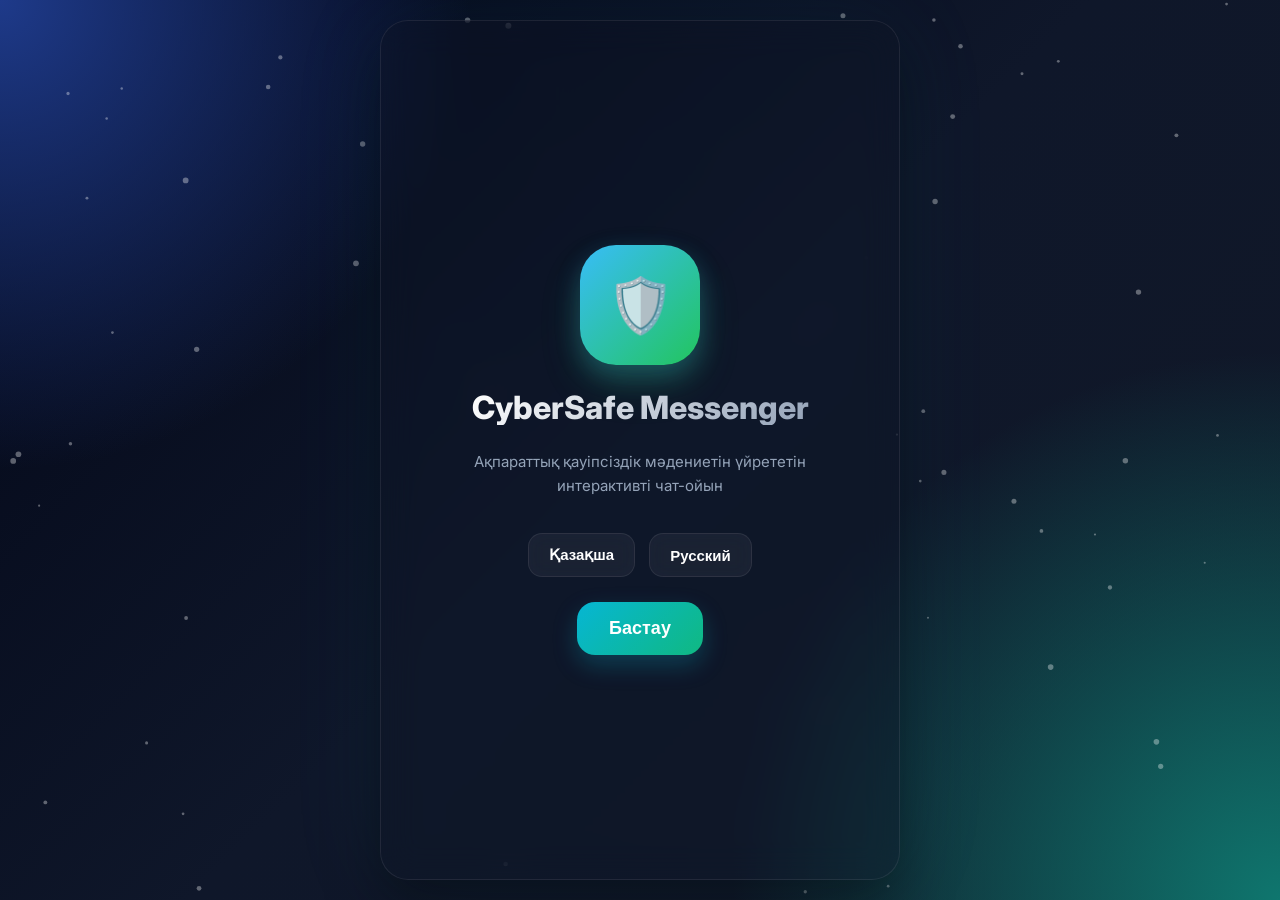
<file: index.html>
<!DOCTYPE html>
<html lang="kk">
<head>
<meta charset="UTF-8" />
<meta name="viewport" content="width=device-width, initial-scale=1.0"/>
<title>CyberSafe Messenger</title>

<style>
@import url('https://fonts.googleapis.com/css2?family=Inter:wght@400;500;600;700;800&display=swap');
@import url('https://cdnjs.cloudflare.com/ajax/libs/font-awesome/6.4.0/css/all.min.css');

*{
  margin:0;
  padding:0;
  box-sizing:border-box;
  -webkit-tap-highlight-color:transparent;
}

:root{
  --bg:#0f172a;
  --card:#111827cc;
  --glass:rgba(255,255,255,0.08);
  --border:rgba(255,255,255,0.12);
  --text:#ffffff;
  --muted:#94a3b8;
  --accent:#38bdf8;
  --green:#22c55e;
  --red:#ef4444;
  --shadow:0 15px 50px rgba(0,0,0,.4);
  --radius:26px;
}

html,body{
  width:100%;
  height:100%;
  font-family: 'Inter', system-ui, -apple-system, sans-serif;
  overflow:hidden;
  background:
    radial-gradient(circle at top left,#1e3a8a 0%,transparent 30%),
    radial-gradient(circle at bottom right,#0f766e 0%,transparent 35%),
    linear-gradient(135deg,#020617,#0f172a,#111827);
  color:var(--text);
}

body{
  display:flex;
  justify-content:center;
  align-items:center;
  position:relative;
}

canvas{
  position:fixed;
  inset:0;
  z-index:0;
}

.app{
  width:100%;
  height:100%;
  max-width:520px;
  max-height:860px;
  position:relative;
  z-index:2;
  display:flex;
  flex-direction:column;
  backdrop-filter:blur(18px);
  background:rgba(15,23,42,.35);
  border:1px solid rgba(255,255,255,.08);
  border-radius:28px;
  box-shadow:0 25px 55px rgba(0,0,0,.4), 0 0 100px rgba(56,189,248,.08);
  overflow:hidden;
  transition:all 0.3s ease;
}

.screen{
  display:none;
  width:100%;
  height:100%;
  animation:fade .5s ease;
}

.screen.active{
  display:flex;
}

@keyframes fade{
  from{
    opacity:0;
    transform:translateY(15px);
  }
  to{
    opacity:1;
    transform:translateY(0);
  }
}

.home{
  flex-direction:column;
  justify-content:center;
  align-items:center;
  padding:30px;
  text-align:center;
  gap:25px;
}

.logo{
  width:120px;
  height:120px;
  border-radius:36px;
  background:linear-gradient(135deg,#38bdf8,#22c55e);
  display:flex;
  align-items:center;
  justify-content:center;
  font-size:54px;
  box-shadow:
    0 20px 40px rgba(34,197,94,.2),
    0 10px 25px rgba(56,189,248,.25);
  animation:float 4s ease-in-out infinite;
}

@keyframes float{
  0%,100%{
    transform:translateY(0);
  }
  50%{
    transform:translateY(-10px);
  }
}

.title{
  font-size:32px;
  font-weight:800;
  line-height:1.1;
  background:linear-gradient(135deg,#ffffff,#94a3b8);
  -webkit-background-clip:text;
  -webkit-text-fill-color:transparent;
}

.subtitle{
  font-size:15px;
  color:var(--muted);
  line-height:1.6;
  max-width:380px;
}

.language-box{
  display:flex;
  gap:14px;
  margin-top:10px;
  flex-wrap:wrap;
  justify-content:center;
}

.lang-btn,
.main-btn,
.option-btn,
.next-btn{
  border:none;
  cursor:pointer;
  transition:.25s cubic-bezier(0.4, 0, 0.2, 1);
  font-weight:700;
}

.lang-btn{
  padding:12px 20px;
  border-radius:14px;
  background:rgba(255,255,255,.05);
  color:white;
  font-size:15px;
  backdrop-filter:blur(10px);
  border:1px solid rgba(255,255,255,.08);
}

.lang-btn:hover{
  transform:translateY(-2px);
  background:rgba(255,255,255,.12);
  border-color:rgba(255,255,255,.2);
}

.lang-btn:active{
  transform:translateY(0);
}

.main-btn{
  padding:16px 32px;
  border-radius:18px;
  font-size:18px;
  background:linear-gradient(135deg,#06b6d4,#10b981);
  color:white;
  box-shadow:0 10px 25px rgba(6,182,212,.25);
}

.main-btn:hover{
  transform:translateY(-3px) scale(1.02);
  box-shadow:0 15px 30px rgba(6,182,212,.35);
}

.main-btn:active{
  transform:translateY(0) scale(1);
}

.chat-screen{
  flex-direction:column;
  height:100%;
}

.topbar{
  padding:18px;
  display:flex;
  flex-direction:column;
  gap:12px;
  background:rgba(255,255,255,.03);
  border-bottom:1px solid rgba(255,255,255,.06);
  backdrop-filter:blur(14px);
}

.top-row{
  display:flex;
  justify-content:space-between;
  align-items:center;
}

.app-name{
  font-weight:800;
  font-size:18px;
}

.score{
  font-size:14px;
  color:#d1fae5;
  background:rgba(34,197,94,.12);
  border:1px solid rgba(34,197,94,.25);
  padding:6px 14px;
  border-radius:999px;
  font-weight:600;
}

/* Specific styling to replace topbar restart emoji with icon */
.top-row button[onclick="restartGame()"] {
  font-size: 0 !important;
  width: 32px !important;
  height: 32px !important;
  display: flex !important;
  align-items: center !important;
  justify-content: center !important;
  position: relative !important;
  background: rgba(255, 255, 255, 0.08) !important;
  border-radius: 50% !important;
  padding: 0 !important;
  transition: all 0.2s cubic-bezier(0.4, 0, 0.2, 1) !important;
}

.top-row button[onclick="restartGame()"]:hover {
  background: rgba(255, 255, 255, 0.16) !important;
  transform: rotate(45deg) !important;
}

.top-row button[onclick="restartGame()"]::before {
  content: '\f2f9' !important; /* fa-rotate-right */
  font-family: 'Font Awesome 6 Free' !important;
  font-weight: 900 !important;
  font-size: 14px !important;
  color: var(--muted) !important;
  display: flex !important;
  align-items: center !important;
  justify-content: center !important;
  transition: color 0.2s ease !important;
}

.top-row button[onclick="restartGame()"]:hover::before {
  color: #ffffff !important;
}

.progress-wrap{
  width:100%;
  height:8px;
  background:rgba(255,255,255,.08);
  border-radius:999px;
  overflow:hidden;
}

.progress{
  height:100%;
  width:0%;
  background:linear-gradient(90deg,#06b6d4,#10b981);
  border-radius:999px;
  transition:.4s ease-out;
}

.stage{
  font-size:13px;
  color:var(--muted);
}

.chat{
  flex:1;
  overflow-y:auto;
  padding:24px 18px;
  display:flex;
  flex-direction:column;
  gap:20px;
  scroll-behavior:smooth;
}

.chat::-webkit-scrollbar{
  width:6px;
}

.chat::-webkit-scrollbar-thumb{
  background:rgba(255,255,255,.15);
  border-radius:999px;
}

.message{
  display:flex;
  flex-direction:row;
  align-items:flex-start;
  gap:12px;
  animation:msg .35s cubic-bezier(0.4, 0, 0.2, 1);
  max-width:85%;
  width:100%;
}

@keyframes msg{
  from{
    opacity:0;
    transform:translateY(10px) scale(.98);
  }
  to{
    opacity:1;
    transform:translateY(0) scale(1);
  }
}

.avatar{
  width:46px;
  height:46px;
  border-radius:12px;
  object-fit:cover;
  background:#1e293b;
  border:1.5px solid rgba(255,255,255,.15);
  flex-shrink:0;
  box-shadow:0 4px 10px rgba(0,0,0,0.15);
}

.bubble{
  flex:1;
  padding:14px 18px;
  border-radius:20px;
  border-top-left-radius:4px;
  line-height:1.55;
  font-size:15px;
  box-shadow:var(--shadow);
  word-wrap:break-word;
}

.teacher{
  background:linear-gradient(135deg,#0ea5e9,#2563eb);
}

.hacker{
  background:linear-gradient(135deg,#ef4444,#b91c1c);
}

.robot{
  background:linear-gradient(135deg,#10b981,#059669);
}

/* Static, non-overlapping bottom options panel */
.options{
  position:relative;
  padding:16px 20px 24px;
  display:flex;
  flex-direction:column;
  gap:12px;
  background:rgba(15,23,42,.65);
  border-top:1px solid rgba(255,255,255,.08);
  backdrop-filter:blur(18px);
}

#answers{
  display:flex;
  flex-direction:column;
  gap:10px;
  width:100%;
}

.option-btn{
  padding:14px 18px;
  border-radius:14px;
  background:rgba(255,255,255,.05);
  color:rgba(255,255,255,.95);
  font-size:15px;
  border:1px solid rgba(255,255,255,.08);
  text-align:left;
  width:100%;
  box-shadow:0 4px 10px rgba(0, 0, 0, 0.15);
  backdrop-filter:blur(4px);
}

.option-btn:hover:not(:disabled){
  transform:translateY(-2px);
  background:rgba(255,255,255,.12);
  border-color:rgba(255,255,255,.2);
  box-shadow:0 6px 15px rgba(0, 0, 0, 0.2);
}

.option-btn:active:not(:disabled){
  transform:translateY(0);
}

.option-btn.correct{
  background:rgba(34,197,94,.22) !important;
  border:1px solid rgba(34,197,94,.55) !important;
  color:#4ade80 !important;
}

.option-btn.wrong{
  background:rgba(239,68,68,.22) !important;
  border:1px solid rgba(239,68,68,.55) !important;
  color:#f87171 !important;
}

.option-btn:disabled{
  opacity:.5;
  cursor:not-allowed;
}

.option-btn.correct:disabled,
.option-btn.wrong:disabled{
  opacity:1;
}

.next-btn{
  padding:14px 20px;
  border-radius:14px;
  background:linear-gradient(135deg,#06b6d4,#10b981);
  color:white;
  font-size:16px;
  font-weight:700;
  box-shadow:0 6px 20px rgba(6,182,212,.3);
  text-align:center;
  width:100%;
}

.next-btn:hover{
  transform:translateY(-2px);
  box-shadow:0 10px 25px rgba(6,182,212,.4);
  filter:brightness(1.05);
}

.next-btn:active{
  transform:translateY(0);
}

.final{
  flex-direction:column;
  justify-content:center;
  align-items:center;
  padding:30px;
  text-align:center;
  gap:18px;
}

.trophy{
  font-size:80px;
  animation:pulse 2s infinite;
}

@keyframes pulse{
  0%,100%{
    transform:scale(1);
  }
  50%{
    transform:scale(1.06);
  }
}

.final h1{
  font-size:36px;
  font-weight:800;
}

.result-card{
  width:100%;
  padding:24px;
  border-radius:24px;
  background:rgba(255,255,255,.05);
  border:1px solid rgba(255,255,255,.08);
  backdrop-filter:blur(18px);
  display:flex;
  flex-direction:column;
  gap:16px;
  box-shadow:var(--shadow);
}

.result-item{
  display:flex;
  justify-content:space-between;
  font-size:16px;
  color:var(--muted);
}

.result-item strong{
  color:white;
}

.level{
  padding:14px;
  border-radius:16px;
  font-size:18px;
  font-weight:800;
  background:linear-gradient(135deg,#06b6d4,#10b981);
  box-shadow:0 8px 20px rgba(6,182,212,.2);
}

.typing{
  display:flex;
  gap:5px;
  padding:14px 18px;
  background:rgba(255,255,255,.06);
  border:1px solid rgba(255,255,255,.04);
  border-radius:18px;
  width:64px;
}

.typing span{
  width:7px;
  height:7px;
  border-radius:50%;
  background:white;
  animation:typing 1.2s infinite;
}

.typing span:nth-child(2){
  animation-delay:.2s;
}

.typing span:nth-child(3){
  animation-delay:.4s;
}

@keyframes typing{
  0%,80%,100%{
    opacity:.3;
    transform:translateY(0);
  }
  40%{
    opacity:1;
    transform:translateY(-4px);
  }
}

@media(max-width:600px){
  .app{
    max-height:100%;
    border-radius:0;
    border:none;
  }
  .title{
    font-size:26px;
  }
  .bubble{
    font-size:14px;
    padding:12px 14px;
  }
  .avatar{
    width:38px;
    height:38px;
    border-radius:10px;
  }
}
</style>
</head>

<body>

<canvas id="particles"></canvas>

<div class="app">

<!-- HOME -->
<section class="screen home active" id="homeScreen">

<div class="logo">🛡️</div>

<div class="title" id="gameTitle">
CyberSafe Messenger
</div>

<div class="subtitle" id="gameSubtitle">
Ақпараттық қауіпсіздік мәдениетін үйрететін интерактивті чат-ойын
</div>

<div class="language-box">
<button class="lang-btn" onclick="setLanguage('kz')">
Қазақша
</button>

<button class="lang-btn" onclick="setLanguage('ru')">
Русский
</button>
</div>

<button class="main-btn" onclick="startGame()" id="startBtn">
Бастау
</button>

</section>

<!-- GAME -->
<section class="screen chat-screen" id="gameScreen">

<div class="topbar">

<div class="top-row">
<div class="app-name">CyberSafe</div>

<div style="display:flex; align-items:center; gap:10px;">
<div class="score" id="scoreBox">
0 ұпай
</div>
<button onclick="restartGame()" style="background:none; border:none; color:var(--muted); cursor:pointer; font-size:18px; padding:4px; display:flex; align-items:center; justify-content:center; transition:0.2s;" onmouseover="this.style.color='white'" onmouseout="this.style.color='var(--muted)'" title="Restart">
🔄
</button>
</div>
</div>

<div class="progress-wrap">
<div class="progress" id="progressBar"></div>
</div>

<div class="stage" id="stageText">
1 / 25
</div>

</div>

<div class="chat" id="chat"></div>

<div class="options">

<div id="answers"></div>

<button class="next-btn" id="nextBtn" onclick="nextQuestion()">
Келесі сұрақ
</button>

</div>

</section>

<!-- FINAL -->
<section class="screen final" id="finalScreen">

<div class="trophy">🏆</div>

<h1 id="finalTitle">Аяқталды!</h1>

<div class="result-card">

<div class="result-item">
<span id="correctLabel">Дұрыс жауаптар</span>
<strong id="correctAnswers">0</strong>
</div>

<div class="result-item">
<span id="percentLabel">Білім пайызы</span>
<strong id="percentResult">0%</strong>
</div>

<div class="level" id="levelBox">
Cyber Hero
</div>

</div>

<button class="main-btn" onclick="restartGame()" id="restartBtn">
Қайта бастау
</button>

</section>

</div>

<script>

/* =========================
AVATARS
========================= */

const teacherAvatar = "images/teacher.jpeg";
const hackerAvatar = "images/hacker.jpeg";
const robotAvatar = "images/robot.jpeg";

/* =========================
CLICK SOUND
========================= */

const clickSound = new Audio(
"[data-uri]"
);

/* =========================
LANG
========================= */

let currentLang = "kz";

/* =========================
QUESTIONS
========================= */

const questions = [

{
type:"hacker",
kz:{
message:"Оқушыға «Банктің қауіпсіздік қызметінен» қоңырау шалып, оның картасы бұғатталғанын және телефонға келген СМС-кодты тез арада айтуын сұрады. Оқушы не істеуі керек?",
options:[
"Кодты айту, себебі бұл банк қызметкері",
"Тұтқаны тастап, ата-анасына хабарлау немесе банктің ресми нөміріне қайта қоңырау шалу",
"Кодтың орнына туған жылын айту"
],
correct:1,
explanation:"Банк қызметкерлері ешқашан құпия СМС-кодтарды телефонмен сұрамайды. Бұл — алаяқтар. Кез келген күдікті жағдайда әңгімені тоқтатып, ақпаратты ресми байланыс арналары арқылы тексеру қажет."
},
ru:{
message:"Ученику звонят из «службы безопасности банка» и сообщают, что его карта заблокирована, требуя срочно назвать СМС-код из телефона. Как поступить?",
options:[
"Назвать код, ведь это сотрудник банка.",
"Положить трубку, сообщить родителям или перезвонить по официальному номеру банка.",
"Назвать вместо кода свой год рождения."
],
correct:1,
explanation:"Сотрудники банка никогда не запрашивают секретные СМС-коды по телефону. Это мошенники. При любом подозрении нужно прервать разговор и проверить информацию по официальным контактам."
}
},

{
type:"teacher",
kz:{
message:"Фишинг дегеніміз не?",
options:[
"Желідегі компьютерлік вирустарды жою бағдарламасы",
"Алаяқтардың логин, пароль немесе карта деректерін ұрлау мақсатында жасанды сайттар мен сілтемелерді қолдануы",
"Интернет жылдамдығын арттыратын жаңа желілік технология"
],
correct:1,
explanation:"Фишинг (ағылш. fishing — балық аулау) — бұл қолданушыларды алдап, танымал сайттарға (әлеуметтік желілер, банктер) ұқсас жасанды беттер арқылы олардың құпия мәліметтерін қолды қылу әдісі."
},
ru:{
message:"Что такое фишинг?",
options:[
"Программа для удаления компьютерных вирусов в сети.",
"Использование мошенниками фальшивых сайтов и ссылок для кражи логинов, паролей или данных карт.",
"Новая сетевая технология, увеличивающая скорость интернета."
],
correct:1,
explanation:"Фишинг — это вид интернет-мошенничества, цель которого — выудить у пользователя конфиденциальные данные с помощью поддельных сайтов, визуально копирующих реальные сервисы."
}
},

{
type:"hacker",
kz:{
message:"Әлеуметтік желіде сыныптасыңыздан «Маған шұғыл түрде қарызға ақша берші, картама аударшы» деген хабарлама келді. Сенің әрекетің?",
options:[
"Сыныптасыма көмектесу үшін көрсетілген картаға бірден ақша аудару",
"Сыныптасыма басқа байланыс арнасы арқылы (қоңырау шалу, бетпе-бет кездесу) хабарласып, жағдайды анықтау",
"Хабарламаны елемей, сыныптасыңды бірден бұғаттау"
],
correct:1,
explanation:"Егер жақын адам немесе дос желіде кенеттен ақша сұраса, оның парақшасын алаяқтар бұзып кіруі әбден мүмкін. Ақша аудармас бұрын оған міндетті түрде қоңырау шалып, мәселені нақтылау керек."
},
ru:{
message:"В соцсети пришло сообщение от одноклассника: «Срочно одолжи денег, переведи на карту». Твои действия?",
options:[
"Сразу перевести деньги на указанную карту, чтобы помочь однокласснику.",
"Связаться с одноклассником по другому каналу (позвонить, встретить лично) и уточнить ситуацию.",
"Проигнорировать сообщение и сразу заблокировать одноклассника."
],
correct:1,
explanation:"Если знакомый просит деньги в сети, высока вероятность, что его аккаунт взломали. Перед совершением любых финансовых действий нужно подтвердить личность человека альтернативным способом (например, обычным звонком)."
}
},

{
type:"teacher",
kz:{
message:"Әлеуметтік желілерде қандай ақпаратты ашық жариялауға болмайды?",
options:[
"Үй мекенжайын, телефон нөмірін, ата-анасының жұмыс орнын және жеке құжаттар суретін",
"Оқыған кітаптар тізімі мен ұнататын фильмдерін",
"Мектептегі іс-шаралардың жалпы фотосуреттерін"
],
correct:0,
explanation:"Жеке және отбасылық деректерді ашық жариялау алаяқтарға пәтер тонауды жоспарлауға, бопсалауға немесе баланы аңдуға мүмкіндік береді."
},
ru:{
message:"Какую информацию нельзя публиковать в открытом доступе в соцсетях?",
options:[
"Домашний адрес, номер телефона, место работы родителей и фото личных документов.",
"Список прочитанных книг и любимые фильмы.",
"Общие фотографии со школьных мероприятий."
],
correct:0,
explanation:"Публикация персональных данных облегчает злоумышленникам проведение атак с использованием социальной инженерии, а также может угрожать физической безопасности семьи."
}
},

{
type:"hacker",
kz:{
message:"Оқушыға Telegram арқылы бейтаныс біреу жазып: «Сенің мектебіңдегі мұғалімдер туралы жаман видео бар, мына сілтемеге өтіп көр» дейді. Оқушы не істеуі керек?",
options:[
"Қызық көріп, сілтемені бірден ашу",
"Сілтемені сыныптастарына тарату",
"Сілтемеге өтпей, пайдаланушыға шағым түсіру (жабу) және бұл туралы ересектерге айту"
],
correct:2,
explanation:"Алаяқтар адамның қызығушылығы мен эмоциясын («хайп», өсек) пайдаланып, фишингтік сілтемелерге басуға мәжбүрлейді. Бұл сілтемелер аккаунтты ұрлауға немесе құрылғыға вирус жұқтыруға арналған."
},
ru:{
message:"Ученику в Telegram пишет незнакомец: «Есть компрометирующее видео про учителей твоей школы, переходи по ссылке». Как поступить?",
options:[
"Из любопытства сразу открыть ссылку.",
"Переслать ссылку одноклассникам.",
"Не переходить по ссылке, заблокировать пользователя, пожаловаться и рассказать взрослым."
],
correct:2,
explanation:"Мошенники играют на любопытстве и провокациях. Подобные ссылки ведут на вредоносные сайты или формы кражи паролей. Их нужно игнорировать и блокировать автора."
}
},

{
type:"teacher",
kz:{
message:"Сенімді пароль (құпия сөз) қандай болуы керек?",
options:[
"Пайдаланушының аты және туған жылы (мысалы, Azamat2010)",
"Кемінде 8-12 таңбадан тұратын, бас және кіші әріптер, сандар мен арнайы белгілер ($, @, #) араласқан сөз",
"Пернетақтадағы қатар тұрған сандар мен әріптер (мысалы, 123456qwerty)"
],
correct:1,
explanation:"Қарапайым парольдерді арнайы бағдарламалар (брутфорс) арқылы бірнеше секундта бұзып алуға болады. Күрделі және әртүрлі таңбалардан тұратын құпия сөз ғана аккаунтты сенімді қорғайды."
},
ru:{
message:"Каким должен быть надежный пароль?",
options:[
"Имя пользователя и год рождения (например, Azamat2010).",
"Не менее 8-12 символов, включая заглавные и строчные буквы, цифры и спецсимволы ($, @, #).",
"Последовательность цифр и букв на клавиатуре (например, 123456qwerty)."
],
correct:1,
explanation:"Простые пароли легко подбираются автоматическими системами взлома. Использование комбинации регистров букв, цифр и символов значительно повышает устойчивость к взлому."
}
},

{
type:"hacker",
kz:{
message:"Ойын сайтында «Тегін 50 000 теңгелік ойын валютасын (алмас/монета) алғың келсе, ата-анаңның картасының екі жағын суретке түсіріп жібер» деген хабарлама шықты. Не істеу керек?",
options:[
"Картаны суретке түсіріп жіберу, себебі бұл тиімді ұсыныс",
"Ата-анасына ескерту жасап, бұл сайттан бірден шығып кету",
"Тек алдыңғы жағын суретке түсіріп жіберу"
],
correct:1,
explanation:"Картаның екі жағындағы мәліметтерді (әсіресе артқы бетіндегі 3 таңбалы CVV/CVC кодты) білу — алаяқтарға картадағы барлық ақшаны ешқандай кедергісіз ұрлауға мүмкіндік береді."
},
ru:{
message:"На игровом сайте появилось сообщение: «Хочешь бесплатно 50 000 игровой валюты (алмазов/монет) — сфотографируй карту родителей с двух сторон и пришли нам». Что делать?",
options:[
"Сфотографировать и отправить, ведь предложение выгодное.",
"Предупредить родителей и немедленно покинуть этот сайт.",
"Сфотографировать и отправить только лицевую сторону."
],
correct:1,
explanation:"Передача трехзначного кода с оборотной стороны карты (CVV/CVC) дает злоумышленникам полный доступ к списанию денежных средств без ведома владельца."
}
},

{
type:"teacher",
kz:{
message:"Екі факторлы аутентификация (2FA) дегеніміз не және ол не үшін керек?",
options:[
"Интернеттің жылдамдығын екі есе арттыру әдісі",
"Аккаунтты қорғаудың қосымша деңгейі, мұнда парольден бөлек СМС немесе арнайы код енгізу талап етіледі",
"Компьютерге бір уақытта екі антивирус орнату"
],
correct:1,
explanation:"Екі факторлы аутентификация қосылған болса, алаяқтар сіздің пароліңізді біліп қойған күннің өзінде, сіздің телефоныңызға келетін екінші кодсыз аккаунтқа кіре алмайды."
},
ru:{
message:"Что такое двухфакторная аутентификация (2FA) и зачем она нужна?",
options:[
"Метод увеличения скорости интернета в два раза.",
"Дополнительный уровень защиты аккаунта, когда помимо основного пароля требуется ввести СМС или код из специального приложения.",
"Установка двух антивирусов на компьютер одновременно."
],
correct:1,
explanation:"2FA создает двойной рубеж обороны. Даже если пароль скомпрометирован (украден), войти в аккаунт без физического доступа к телефону или токену владельца невозможно."
}
},

{
type:"hacker",
kz:{
message:"Сен мектептегі ортақ компьютерде өз поштаңа (немесе Күнделік жүйесіне) кірдің. Жұмысты аяқтағаннан кейін не істеуің керек?",
options:[
"Браузер терезесін жаба салу жеткілікті",
"«Шығу» (Выйти/Log out) батырмасын басып, қажет болса браузер тарихындағы құпия сөздерді сақтамау",
"Компьютерді токтан суырып тастау"
],
correct:1,
explanation:"Егер сіз жай ғана браузерді жаба салсаңыз, келесі келген оқушы сол сайтты ашқанда сіздің аккаунтыңыз автоматты түрде ашылып тұруы мүмкін. Сондықтан міндетті түрде профильден «Шығу» керек."
},
ru:{
message:"Ты зашел в свою почту (или систему Күнделік) на общедоступном компьютере в школе. Что нужно сделать по окончании работы?",
options:[
"Просто закрыть окно браузера.",
"Нажать кнопку «Выйти» (Log out) и убедиться, что браузер не сохранил пароль.",
"Выключить компьютер из розетки."
],
correct:1,
explanation:"Закрытие вкладки часто сохраняет активную сессию пользователя. Чтобы следующий человек не получил доступ к вашему профилю, необходимо явно нажимать «Выйти» (Sign Out)."
}
},

{
type:"teacher",
kz:{
message:"Желідегі кибербуллинг деген не?",
options:[
"Интернет арқылы онлайн-ойындарды жылдам жүктеу процесі",
"Желіде (мессенджерлерде, әлеуметтік желілерде) біреуді қорлау, қоқан-лоқы көрсету, мазақ ету және жүйелі түрде қудалау",
"Компьютерлік желілердің жұмысын зерттейтін ғылым"
],
correct:1,
explanation:"Кибербуллинг — бұл интернеттегі тұқырту мен қудалау. Егер оқушы осындай жағдайға тап болса, оны жасырмай, ата-анасына немесе мұғалімдеріне айтып, бұзақыларды бұғаттауы керек."
},
ru:{
message:"Что такое кибербуллинг в сети?",
options:[
"Процесс быстрого скачивания онлайн-игры через интернет.",
"Оскорбление, угрозы, издевательства и систематическая травля человека в интернете и соцсетях.",
"Наука, изучающая работу компьютерных сетей."
],
correct:1,
explanation:"Кибербуллинг — это цифровая травля. Она опасна для психологического здоровья. Столкнувшись с ней, важно не вступать в конфликт, фиксировать доказательства (скриншоты) и сообщать взрослым."
}
},

{
type:"hacker",
kz:{
message:"Саған WhatsApp арқылы «Осы сілтемемен өтсең, жаңа iPhone немесе 100 000 теңге ұтып аласыз!» деген хабарлама келді. Не істейсің?",
options:[
"Бұл спам немесе фишинг екенін түсініп, хабарламаны өшіру және сілтемеге баспау",
"Бағымды сынап, сілтемеге өтіп, барлық сауалнаманы толтыру",
"Достарыма «сендер де ұтып алыңдар» деп тарату"
],
correct:0,
explanation:"Интернетте ешкім қымбат заттарды тегін таратпайды. Мұндай сілтемелер сіздің жеке деректеріңізді жинау немесе телефоныңызға зиянды бағдарлама орнату үшін жасалады."
},
ru:{
message:"В WhatsApp пришло сообщение: «Перейди по ссылке и выиграй новый iPhone или 100 000 тенге!». Что сделаешь?",
options:[
"Понять, что это спам или фишинг, удалить сообщение и не кликать.",
"Испытать удачу, перейти по ссылке и заполнить анкету.",
"Переслать друзьям, чтобы они тоже поучаствовали."
],
correct:0,
explanation:"Обещания легких и крупных выигрышей — это приманка кибермошенников для привлечения жертв на фишинговые ресурсы с целью кражи данных или распространения вирусов."
}
},

{
type:"teacher",
kz:{
message:"Сайттың қауіпсіз екенін (мәліметтер шифрланатынын) браузер жолындағы қандай белгі арқылы білуге болады?",
options:[
"Қызыл түсті леп белгісі ( ! )",
"Жабық құлып белгісі және «https://» хаттамасы",
"Жыпылықтаған жұлдызша ( * )"
],
correct:1,
explanation:"HTTPS (Hypertext Transfer Protocol Secure) хаттамасы мен жабық құлып белгісі сіз бен сайт арасындағы ақпараттың шифрланған арна арқылы өтетінін және оны жолда алаяқтар ұстап ала алмайтынын білдіреді."
},
ru:{
message:"Какой символ в адресной строке браузера указывает на безопасное (зашифрованное) соединение с сайтом?",
options:[
"Красный восклицательный знак ( ! ).",
"Значок закрытого замка и протокол «https://».",
"Мигающая звездочка ( * )."
],
correct:1,
explanation:"Префикс HTTPS и символ замка означают, что сайт использует защищенный SSL/TLS сертификат, шифрующий передаваемые данные (пароли, номера карт) от перехвата."
}
},

{
type:"hacker",
kz:{
message:"Бейтаныс нөмірден қоңырау шалып, өзін «полиция қызметкерімін» деп таныстырған адам ата-анаңның жол апатына себепкер болғанын айтып, мәселені шешу үшін тез арада ақша аударуды талап етті. Не істеу керек?",
options:[
"Қорқып кетіп, үйдегі бар ақшаны көрсетілген шотқа аудару",
"Тұтқаны қоя салып, ата-анаңа тікелей қоңырау шалып жағдайды білу",
"Бейтаныс адаммен ұзақ сөйлесіп, оның айтқандарын орындауға уәде беру"
],
correct:1,
explanation:"Бұл — адамды үрейлендіру арқылы шешім қабылдауға мәжбүрлейтін алаяқтардың классикалық әдісі. Ресми органдар ешқашан телефонмен ақша аударуды талап етпейді."
},
ru:{
message:"С незнакомого номера звонит «полицейский» и говорит, что твои родители стали виновниками ДТП, и нужно срочно перевести деньги для решения вопроса. Что делать?",
options:[
"Испугаться и перевести все имеющиеся деньги на указанный счет.",
"Положить трубку и сразу позвонить родителям напрямую.",
"Долго разговаривать с незнакомцем и обещать выполнить требования."
],
correct:1,
explanation:"Это схема психологического давления «Родственник в беде». Главное правило — прекратить разговор и лично связаться с родственниками для проверки информации."
}
},

{
type:"teacher",
kz:{
message:"Компьютерлік вирус дегеніміз не?",
options:[
"Компьютердің ішіне кіріп кететін биологиялық бактериялар",
"Жүйенің жұмысын бұзуға, деректерді ұрлауға немесе жоюға бағытталған зиянды бағдарламалық жасақтама",
"Мониторды шаңнан қорғайтын арнайы сүзгі"
],
correct:1,
explanation:"Компьютерлік вирус — бұл басқа бағдарламалардың ішіне өз кодын енгізу арқылы өздігінен көбейетін және компьютерге зиян келтіретін арнайы жазылған бағдарлама."
},
ru:{
message:"Что такое компьютерный вирус?",
options:[
"Биологические бактерии, проникающие внутрь компьютера.",
"Вредоносное программное обеспечение, созданное для нарушения работы системы, кражи или удаления данных.",
"Специальный фильтр, защищающий монитор от пыли."
],
correct:1,
explanation:"Компьютерный вирус — это разновидность вредоносного ПО, способная создавать свои копии и внедряться в другие программы с целью деструктивных действий."
}
},

{
type:"hacker",
kz:{
message:"Сен кафеде отырып, құпия сөзі жоқ ашық тегін Wi-Fi желісіне қосылдың. Осы кезде қандай әрекеттен бас тартқан жөн?",
options:[
"Интернеттен ауа райын немесе жаңалықтарды қараудан",
"Банк қосымшаларына кіруден, онлайн сатып алудан және маңызды аккаунттардың паролін енгізуден",
"YouTube-тен видеороликтер көруден"
],
correct:1,
explanation:"Ашық Wi-Fi желілерінде трафикті қорғау деңгейі төмен. Алаяқтар осы желі арқылы сіздің енгізген парольдеріңіз бен банк картаңыздың деректерін арнайы бағдарламалармен ұстап алуы мүмкін."
},
ru:{
message:"Ты сидишь в кафе и подключился к открытому бесплатному Wi-Fi без пароля. От каких действий в этот момент лучше отказаться?",
options:[
"От просмотра погоды или новостей в интернете.",
"От входа в мобильный банк, покупок онлайн и ввода паролей от важных аккаунтов.",
"От просмотра видеороликов на YouTube."
],
correct:1,
explanation:"Публичные Wi-Fi сети часто не шифруют трафик. Злоумышленники могут перехватить данные, вводимые пользователем. Для важных операций лучше использовать мобильный интернет (3G/4G/5G)."
}
},

{
type:"teacher",
kz:{
message:"Интернеттегі цифрлық із (digital footprint) деген не?",
options:[
"Пайдаланушының интернетте қалдырған барлық әрекеттерінің, жазбаларының, іздеу сұраныстары мен суреттерінің тарихы",
"Тышқанның (мышка) экрандағы қозғалыс сызығы",
"Компьютер пернетақтасын тазалайтын құрылғы"
],
correct:0,
explanation:"Интернетке жүктелген кез келген ақпарат (тіпті өшіріп тастасаңыз да) желіде мәңгілікке қалып қоюы мүмкін. Бұл сіздің цифрлық беделіңізді (ізіңізді) құрайды, сондықтан желіге не жариялап жатқаныңызға абай болу керек."
},
ru:{
message:"Что такое цифровой след (digital footprint) в интернете?",
options:[
"Весь след действий пользователя в интернете: посты, лайки, поисковые запросы, публикации фото.",
"Линия движения курсора мыши по экрану.",
"Устройство для чистки клавиатуры компьютера."
],
correct:0,
explanation:"Цифровой след формирует онлайн-репутацию человека. Всё, что опубликовано в сети, может быть скопировано и сохранено третьими лицами, даже если оригинал удален."
}
},

{
type:"hacker",
kz:{
message:"Саған белгісіз нөмірден «Сәлем! Мен сенің сыныптасың Асқармын, телефоным бұзылып қалды, маған код келді, соны маған жіберші» деген СМС келді. Не істейсің?",
options:[
"Сыныптасыма көмектесу үшін кодты бірден көшіріп жіберу",
"Ештеңе жібермеу. Асқардың өзіне (ескі нөміріне) хабарласып немесе мектепте бетпе-бет тексеру",
"Кодтың орнына кез келген басқа сандарды жазып жіберу"
],
correct:1,
explanation:"Сіздің телефоныңызға келген кез келген код тек сіздің аккаунттарыңызды (WhatsApp, Telegram, Күнделік т.б.) бұзу үшін немесе сіздің нөміріңізбен алаяқтық операция жасау үшін қолданылады. Бөтен адам үшін сізге код келмейді."
},
ru:{
message:"Приходит СМС с незнакомого номера: «Привет, я твой одноклассник Аскар, мой телефон сломался, тебе пришел код для меня, перешли его». Твои действия?",
options:[
"Сразу переслать код, чтобы выручить одноклассника.",
"Ничего не отправлять. Связаться с Аскаром по известному номеру или проверить лично в школе.",
"Отправить вместо кода любые случайные цифры."
],
correct:1,
explanation:"Коды авторизации привязаны к вашему номеру. Передавая такой код, вы фактически отдаете злоумышленникам доступ к своим мессенджерам или банковским сервисам."
}
},

{
type:"teacher",
kz:{
message:"Антивирустық бағдарламалар не үшін қажет?",
options:[
"Компьютердің жадын (ОЗУ) физикалық түрде үлкейту үшін",
"Зиянды бағдарламаларды (вирустарды) уақытында анықтау, оқшаулау және жою, жүйені қорғау үшін",
"Экранның жарықтығын автоматты түрде реттеу үшін"
],
correct:1,
explanation:"Антивирус компьютерді зиянды кодтардан қорғайтын негізгі қалқан болып табылады. Ол файлдарды үнемі тексеріп, қауіптің алдын алады."
},
ru:{
message:"Для чего нужны антивирусные программы?",
options:[
"Для физического увеличения оперативной памяти компьютера.",
"Для обнаружения, блокирования и удаления вредоносных программ, защиты операционной системы.",
"Для автоматической настройки яркости экрана."
],
correct:1,
explanation:"Антивирусный софт осуществляет постоянный мониторинг файловой системы и сетевой активности, блокируя вредоносные действия до того, как они нанесут ущерб."
}
},

{
type:"hacker",
kz:{
message:"Интернетте танымал ойынның (мысалы, Minecraft немесе Roblox) «модталған тегін нұсқасы» тұр. Бірақ оны жүктегенде антивирус «Қауіпті файл» деп ескерту берді. Не істейсің?",
options:[
"Антивирусты уақытша өшіріп, ойынды бәрібір орнату",
"Жүктеуді тоқтатып, файлды өшіру, тек ресми дүкендерге (Google Play, App Store т.б.) сену",
"Файлды досыңа жіберіп, одан тексеріп беруін сұрау"
],
correct:1,
explanation:"Пираттық немесе бұзылған (взломанный) ойын файлдарының ішіне алаяқтар көбіне троян бағдарламаларын жасырады. Олар телефондағы немесе компьютердегі құпия сөздерді ұрлау үшін қолданылады."
},
ru:{
message:"В интернете найдена «модифицированная бесплатная версия» популярной игры. При скачивании антивирус выдал предупреждение: «Опасный файл». Твои действия?",
options:[
"Временно отключить антивирус и все равно установить игру.",
"Прервать скачивание и удалить файл, доверять только официальным источникам.",
"Переслать файл другу и попросить его проверить у себя."
],
correct:1,
explanation:"Неофициальные моды и «взломанный» софт — основной источник заражения устройств троянами-стилерами, которые похищают сохраненные пароли и куки браузера."
}
},

{
type:"teacher",
kz:{
message:"Әлеуметтік инженерия (social engineering) дегеніміз не?",
options:[
"Желілік роботтар мен бағдарламаларды құрастыру ғылымы",
"Адамдарды алдап, айла-шарғымен олардың құпия мәліметтерін (пароль, код) өз еркімен айтқызуға бағытталған психологиялық әдістер жиынтығы",
"Әлеуметтік желілерде достардың санын автоматты түрде көбейту"
],
correct:1,
explanation:"Әлеуметтік инженерия — бұл бағдарламаны емес, адамның психологиясын (қорқыныш, сенгіштік, аяушылық, қызығушылық) «бұзып кіру» әдісі. Алаяқтар өздерін банк, полиция немесе мұғалім ретінде көрсетіп, адамдарды алдайды."
},
ru:{
message:"Что такое социальная инженерия (social engineering)?",
options:[
"Наука о сборке сетевых роботов и программ.",
"Метод обмана и манипуляции людьми с целью заставить их добровольно выдать конфиденциальную информацию или предоставить доступ.",
"Автоматическое увеличение количества друзей в соцсетях."
],
correct:1,
explanation:"Социальная инженерия базируется на слабостях человеческого фактора. Мошеннику проще обмануть человека (жертву), чем взламывать сложную техническую систему защиты."
}
},

{
type:"hacker",
kz:{
message:"Сен Instagram-да «Сен туралы біреу жаман сөз жазып жатыр, мына сілтемеге кіріп дауыс бер» деген хат алдың. Сілтеме ресми сайтқа ұқсайды, бірақ мекенжайы басқаша (мысалы, instagrom-vote.com). Бұл не?",
options:[
"Ресми Instagram-ның жаңартылған парақшасы",
"Фишингтік тұзақ. Егер логин мен парольді енгізсең, парақшаң алаяқтардың қолына өтеді",
"Досыңның қалжыңы, деректерді енгізе беруге болады"
],
correct:1,
explanation:"Алаяқтар ресми сайттардың атауын сәл өзгертіп (мысалы, instagram орнына instagrom), жасанды парақша жасайды. Оған логин мен пароль жазған сәтте ол ақпарат бірден алаяқтардың базасына түседі."
},
ru:{
message:"В Instagram пришло сообщение: «Про тебя пишут гадости, зайди проголосуй по ссылке». Ссылка похожа на окно входа Instagram, но адрес изменен (например, instagrom-vote.com). Что это?",
options:[
"Обновленная страница официального Instagram.",
"Фишинговая ловушка. Если ввести логин и пароль, аккаунт перейдет к мошенникам.",
"Шутка друга, можно смело вводить данные."
],
correct:1,
explanation:"Это классический тайпосквоттинг/фишинг. Изменение одной буквы в адресе сайта усыпляет бдительность. Ввод данных на таком ресурсе ведет к потере аккаунта."
}
},

{
type:"teacher",
kz:{
message:"Желіде бейтаныс адам өзін сенің жасыңдағы бала ретінде таныстырып, кездесуге шақырса және мұны ешкімге айтпауды өтінсе, не істеу керек?",
options:[
"Жаңа дос табу үшін кездесуге жалғыз бару",
"Кездесуден бас тарту, бұл туралы ата-анаға немесе мұғалімге міндетті түрде айту",
"Кездесуге сыныптастарыңның бәрін шақырып, тосынсый жасау"
],
correct:1,
explanation:"Интернетте кез келген адам басқа біреудің суретін қойып, өзін бала ретінде таныстыра алады (груминг). Бұл өте қауіпті, сондықтан бейтаныс адамдармен шынайы өмірде кездесуге мүлдем болмайды."
},
ru:{
message:"Если незнакомец в сети выдает себя за твоего ровесника, зовет на встречу и просит никому не говорить, как поступить?",
options:[
"Пойти на встречу одному, чтобы завести нового друга.",
"Отказаться от встречи и обязательно сообщить родителям или учителю.",
"Позвать на встречу всех одноклассников и устроить сюрприз."
],
correct:1,
explanation:"В интернете легко сфальсифицировать личность. Требование держать встречу в секрете — главный признак опасности (злоумышленника). О таких контактах должны знать взрослые."
}
},

{
type:"hacker",
kz:{
message:"Интернетте «Сауалнамадан өт те, 10 000 теңге ұтып ал» деген жарнама шықты. Сауалнама соңында «Ұтысты картаңызға аудару үшін 500 теңге комиссия төлеңіз» деп, картаның мерзімін және құпия кодын сұрады. Не істейсің?",
options:[
"500 теңге аз ақша, комиссияны төлеп, ұтысты күту",
"Саяхатты/сайтты бірден жауып тастау, бұл ақша ұрлаудың айласы екенін түсіну",
"Досыңның карта деректерін енгізіп көру"
],
correct:1,
explanation:"Бұл — «жарнамалық сауалнама» деп аталатын алаяқтық. Сыйлық береміз деп алдап, сізден «комиссия» алады және ең сорақысы — банк картаңыздың барлық құпия деректерін қолды қылады."
},
ru:{
message:"В интернете реклама: «Пройди опрос и получи 10 000 тенге». В конце опроса просят оплатить «комиссию 500 тенге» для перевода выигрыша и ввести все данные карты. Что сделаешь?",
options:[
"Оплатить комиссию, ведь 500 тенге — это мало, and ждать выигрыш.",
"Немедленно закрыть сайт, понимая, что это схема кражи денег.",
"Ввести данные карты друга для проверки."
],
correct:1,
explanation:"Требование заплатить небольшую сумму (комиссию/налог), чтобы получить крупный выигрыш — явный признак мошенничества. Цель — украсть и эту сумму, и данные карты."
}
},

{
type:"teacher",
kz:{
message:"Компьютерлік желідеге брандмауэр (файрвол/firewall) қызметі қандай?",
options:[
"Рұқсат етілмеген желілік байланыстарды блоктау және компьютерді сыртқы желілік шабуылдардан қорғау",
"Компьютерді шаңнан және қызып кетуден қорғау",
"Өшірілген файлдарды автоматты түрде қалпына келтіру"
],
correct:0,
explanation:"Брандмауэр (немесе желілік экран) — бұл сіздің компьютеріңіз бен интернет арасындағы «сүзгі». Ол сырттан келетін күдікті хакерлік шабуылдарды өткізбей, блоктап отырады."
},
ru:{
message:"Какова функция брандмауэра (файрвола/firewall) в компьютерной сети?",
options:[
"Блокирование несанкционированных сетевых соединений и защита компьютера от внешних сетевых атак.",
"Защита компьютера от пыли и перегрева.",
"Автоматическое восстановление удаленных файлов."
],
correct:0,
explanation:"Брандмауэр контролирует входящий и исходящий сетевой трафик на основе заданных правил безопасности, являясь барьером между безопасной внутренней сетью и интернетом."
}
},

{
type:"hacker",
kz:{
message:"Саған TikTok немесе Instagram арқылы бейтаныс парақша жазып: «Сенің суреттеріңді монтаждап, жаман қылып интернетке таратамын, егер маған 5000 теңге аудармасаң» деп қорқытты. Не істеу керек?",
options:[
"Ата-анаң біліп қоймасын деп, сұраған ақшаны тез арада тауып аудару",
"Оған жауап ретінде балағат сөздер жазып, ерегісу",
"Ақша аудармау, хаттарды скриншоттап сақтау, қолданушыны бұғаттау және бұл туралы бірден ата-анаға немесе құқық қорғау органдарына айту"
],
correct:2,
explanation:"Бұл — кибербопсалау (кибершантаж). Алаяқтарға ақша аударсаңыз, олар тоқтамайды, қайта-қайта ақша талап ете береді. Мұндай жағдайда ересектердің (ата-ананың, мұғалімнің) көмегіне жүгіну және полицияға хабарласу қажет."
},
ru:{
message:"В TikTok или Instagram пишет незнакомец: «Я сделал неприличный фотомонтаж с твоими фото и разошлю всем, если не переведешь 5000 тенге». Как поступить?",
options:[
"Срочно найти и перевести деньги, чтобы родители не узнали.",
"Написать в ответ оскорбления и вступить в конфликт.",
"Не переводить деньги, сделать скриншоты переписки, заблокировать шантажиста и сразу рассказать родителям или полиции."
],
correct:2,
explanation:"Шантажистам нельзя платить: выполнение их требований лишь спровоцирует новые запросы денег. Необходимо зафиксировать доказательства (скриншоты), прекратить общение и обратиться за помощью к взрослым и правоохранительным органам."
}
}

];

/* =========================
STATE
========================= */

let currentQuestion = 0;
let score = 0;

/* =========================
ELEMENTS
========================= */

const homeScreen = document.getElementById("homeScreen");
const gameScreen = document.getElementById("gameScreen");
const finalScreen = document.getElementById("finalScreen");

const chat = document.getElementById("chat");
const answers = document.getElementById("answers");
const nextBtn = document.getElementById("nextBtn");
const progressBar = document.getElementById("progressBar");
const scoreBox = document.getElementById("scoreBox");
const stageText = document.getElementById("stageText");

/* =========================
LANG SWITCH
========================= */

function setLanguage(lang){

clickSound.play();

currentLang = lang;

document.getElementById("startBtn").innerText =
lang === "kz"
? "Бастау"
: "Начать игру";

document.getElementById("restartBtn").innerText =
lang === "kz"
? "Қайта бастау"
: "Начать заново";

document.getElementById("gameSubtitle").innerText =
lang === "kz"
? "Ақпараттық қауіпсіздік мәдениетін үйрететін интерактивті чат-ойын"
: "Интерактивная чат-игра по информационной безопасности";

document.getElementById("nextBtn").innerText =
lang === "kz"
? "Келесі сұрақ"
: "Следующий вопрос";

document.getElementById("correctLabel").innerText =
lang === "kz"
? "Дұрыс жауаптар"
: "Правильные ответы";

document.getElementById("percentLabel").innerText =
lang === "kz"
? "Білім пайызы"
: "Процент знаний";

document.getElementById("finalTitle").innerText =
lang === "kz"
? "Аяқталды!"
: "Игра окончена!";

}

/* =========================
START GAME
========================= */

function startGame(){

clickSound.play();

homeScreen.classList.remove("active");
gameScreen.classList.add("active");

renderQuestion();

}

/* =========================
RENDER QUESTION
========================= */

async function renderQuestion(){

chat.innerHTML = "";
answers.innerHTML = "";
nextBtn.style.display = "none";

const q = questions[currentQuestion][currentLang];

updateTop();

showTyping();

setTimeout(()=>{

chat.innerHTML = "";

addMessage(
questions[currentQuestion].type === "teacher"
? teacherAvatar
: hackerAvatar,

questions[currentQuestion].type,

q.message
);

q.options.forEach((option,index)=>{

const btn = document.createElement("button");

btn.className = "option-btn";
btn.innerText = option;

btn.onclick = ()=>checkAnswer(index,btn);

answers.appendChild(btn);

});

},1000);

}

/* =========================
MESSAGE
========================= */

function addMessage(avatar,type,text){

const wrapper = document.createElement("div");
wrapper.className = "message";

const img = document.createElement("img");
img.className = "avatar";
img.src = avatar;

const bubble = document.createElement("div");
bubble.className = `bubble ${type}`;

typeText(bubble,text);

wrapper.appendChild(img);
wrapper.appendChild(bubble);

chat.appendChild(wrapper);
chat.scrollTop = chat.scrollHeight;

}

/* =========================
TYPE EFFECT
========================= */

function typeText(el,text){

let i = 0;

const interval = setInterval(()=>{

el.innerHTML += text.charAt(i);

i++;

if(i >= text.length){
clearInterval(interval);
}

},18);

}

/* =========================
TYPING
========================= */

function showTyping(){

chat.innerHTML = `
<div class="message">
<img class="avatar" src="${robotAvatar}">
<div class="typing">
<span></span>
<span></span>
<span></span>
</div>
</div>
`;

}

/* =========================
CHECK
========================= */

function checkAnswer(index,btn){

clickSound.play();

const q = questions[currentQuestion][currentLang];
const buttons = document.querySelectorAll(".option-btn");

buttons.forEach((b,i)=>{

b.disabled = true;

if(i === q.correct){
b.classList.add("correct");
}

if(i === index && i !== q.correct){
b.classList.add("wrong");
}

});

if(index === q.correct){
score++;
}

setTimeout(()=>{

addMessage(
robotAvatar,
"robot",
q.explanation
);

nextBtn.style.display = "block";

},700);

updateTop();

}

/* =========================
NEXT
========================= */

function nextQuestion(){

clickSound.play();

currentQuestion++;

if(currentQuestion >= questions.length){
finishGame();
return;
}

renderQuestion();

}

/* =========================
UPDATE TOP
========================= */

function updateTop(){

progressBar.style.width =
((currentQuestion)/questions.length)*100 + "%";

scoreBox.innerText =
currentLang === "kz"
? `${score} ұпай`
: `${score} очков`;

stageText.innerText =
currentLang === "kz"
? `Кезең ${currentQuestion+1} / ${questions.length}`
: `Этап ${currentQuestion+1} / ${questions.length}`;

}

/* =========================
FINISH
========================= */

function finishGame(){

gameScreen.classList.remove("active");
finalScreen.classList.add("active");

const percent =
Math.round((score/questions.length)*100);

document.getElementById("correctAnswers").innerText =
`${score} / ${questions.length}`;

document.getElementById("percentResult").innerText =
percent + "%";

let level = "";

if(percent < 50){
level = "Beginner";
}
else if(percent < 80){
level = "Safe User";
}
else{
level = "Cyber Hero";
}

document.getElementById("levelBox").innerText = level;

}

/* =========================
RESTART
========================= */

function restartGame(){

clickSound.play();

currentQuestion = 0;
score = 0;

gameScreen.classList.remove("active");
finalScreen.classList.remove("active");
homeScreen.classList.add("active");

}

/* =========================
PARTICLES
========================= */

const canvas = document.getElementById("particles");
const ctx = canvas.getContext("2d");

let particles = [];

function resize(){
canvas.width = innerWidth;
canvas.height = innerHeight;
}

window.addEventListener("resize",resize);

resize();

for(let i=0;i<70;i++){

particles.push({
x:Math.random()*canvas.width,
y:Math.random()*canvas.height,
r:Math.random()*2+1,
dx:(Math.random()-.5)*0.4,
dy:(Math.random()-.5)*0.4
});

}

function animate(){

ctx.clearRect(0,0,canvas.width,canvas.height);

particles.forEach(p=>{

p.x += p.dx;
p.y += p.dy;

if(p.x<0||p.x>canvas.width)p.dx*=-1;
if(p.y<0||p.y>canvas.height)p.dy*=-1;

ctx.beginPath();
ctx.arc(p.x,p.y,p.r,0,Math.PI*2);
ctx.fillStyle="rgba(255,255,255,.35)";
ctx.fill();

});

requestAnimationFrame(animate);

}

animate();

</script>

</body>
</html>
</file>
